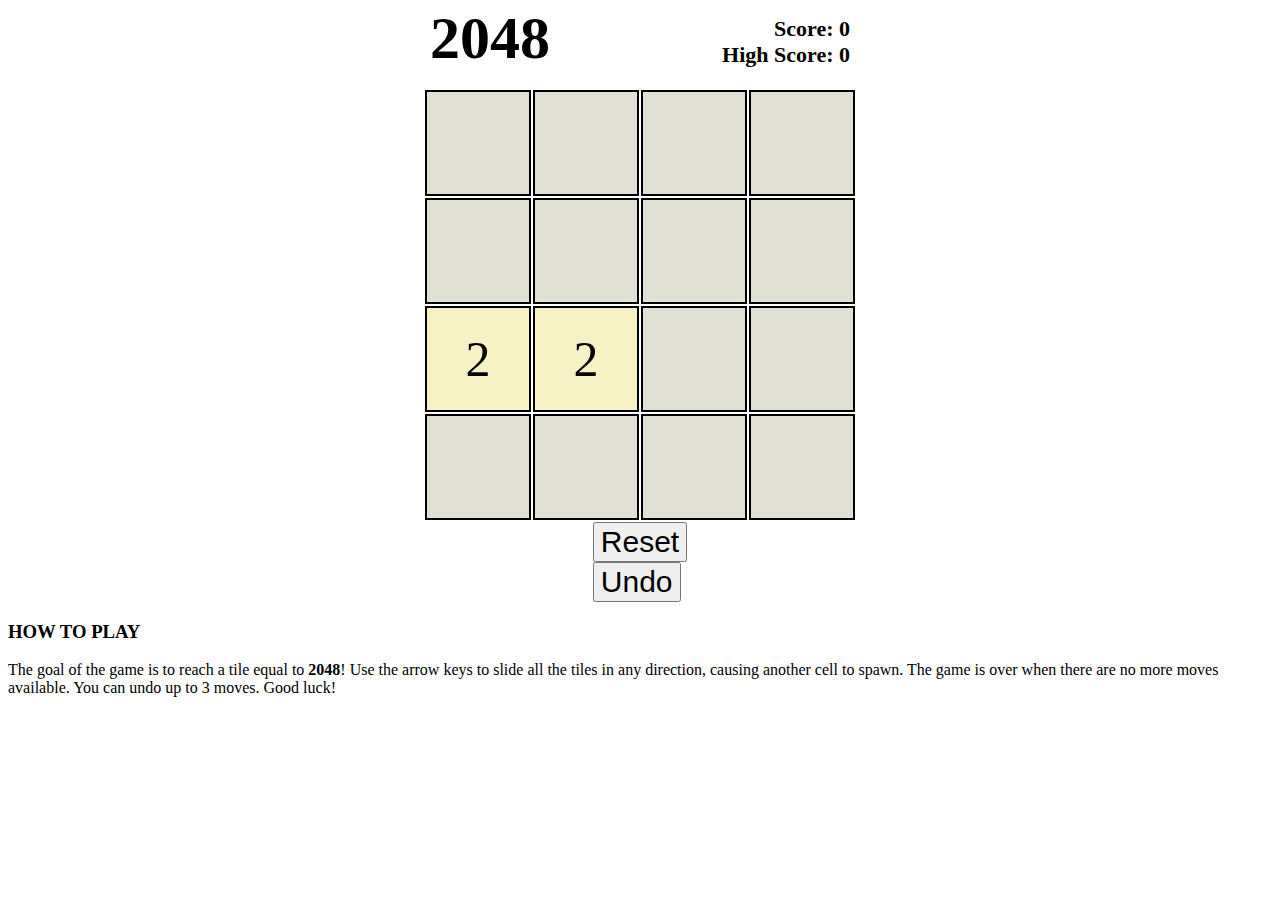
<file: index.html>
<!DOCTYPE html>

<html>
	
	<head>
		<title>2048</title>
		<script src="script2048.js" defer></script>
		<link href="style2048.css" rel="stylesheet">
	</head>
	
	<body>
		
		<main id="id_main">
			
			<header id="id_game_header">
				<div id="id_game_title">
					<h1>2048</h1>
				</div>
				
				<div id="id_score">
				
					<h3 id="id_current_score">Score:
						<span id="id_score_span">0</span>
					</h3>
					<h3 id="id_high_score">High Score:
						<span id="id_high_score_span">0</span>
					</h3>
				
				</div>
			</header>
			
			<div id="id_div_table">
				<table id="id_table" tabindex="0">
					<tr id="id_table_row_0" class="class_table_row">
						<td id="id_table_cell_0_0" class="cell">1</td>
						<td id="id_table_cell_0_1" class="cell">1</td>
						<td id="id_table_cell_0_2" class="cell">1</td>
						<td id="id_table_cell_0_3" class="cell">1</td>
					</tr>
					<tr id="id_table_row_1" class="class_table_row">
						<td id="id_table_cell_1_0" class="cell">1</td>
						<td id="id_table_cell_1_1" class="cell">1</td>
						<td id="id_table_cell_1_2" class="cell">1</td>
						<td id="id_table_cell_1_3" class="cell">1</td>
					</tr>
					<tr id="id_table_row_2" class="class_table_row">
						<td id="id_table_cell_2_0" class="cell">1</td>
						<td id="id_table_cell_2_1" class="cell">1</td>
						<td id="id_table_cell_2_2" class="cell">1</td>
						<td id="id_table_cell_2_3" class="cell">1</td>
					</tr>
					<tr id="id_table_row_3" class="class_table_row">
						<td id="id_table_cell_3_0" class="cell">1</td>
						<td id="id_table_cell_3_1" class="cell">1</td>
						<td id="id_table_cell_3_2" class="cell">1</td>
						<td id="id_table_cell_3_3" class="cell">1</td>
					</tr>
				</table>
			</div>
			
			<div id="id_div_buttons">
				
				<div id="div_button_reset">
					<button id="id_button_reset" class="buttons" onclick="initGame()">Reset</button>
				</div>
				
				<div id="div_button_undo">
					<button id="id_button_undo" class="buttons" onclick="undoMove()"> Undo</button>
				</div>
				
			</div>
			
			<footer id="id_game_footer">
				<h3>HOW TO PLAY</h3>
				<p id>The goal of the game is to reach a tile equal to
				<strong>2048</strong>! Use the arrow keys to slide all 
				the tiles in any direction, causing another cell to spawn.
				The game is	over when there are no more moves available. 
				You can undo up to 3 moves. Good luck!</p>
			</footer>
			
		</main>
		
	</body>
	
	
</html>
</file>
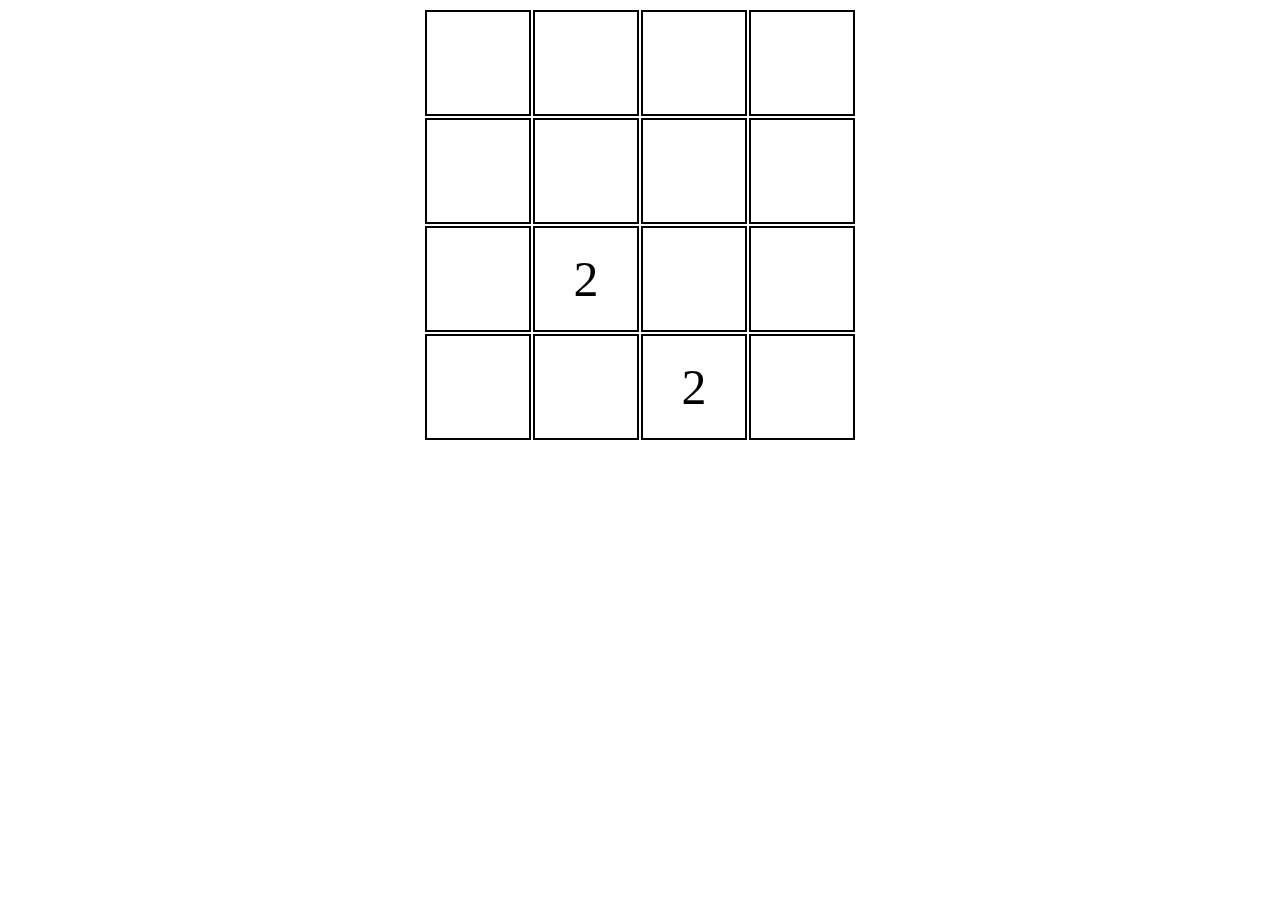
<file: index2048.html>
<!DOCTYPE html>

<html>
	
	<head>
		<title>2048</title>
		<script src="script2048.js" defer></script>
		<link href="style2048.css" rel="stylesheet">
	</head>
	
	<body>
		
		<main id="id_main">
			
			<div id="id_div_table">
				<table id="id_table" tabindex="0">
					<tr id="id_table_row_0" class="class_table_row">
						<td id="id_table_cell_0_0" class="cell">1</td>
						<td id="id_table_cell_0_1" class="cell">1</td>
						<td id="id_table_cell_0_2" class="cell">1</td>
						<td id="id_table_cell_0_3" class="cell">1</td>
					</tr>
					<tr id="id_table_row_1" class="class_table_row">
						<td id="id_table_cell_1_0" class="cell">1</td>
						<td id="id_table_cell_1_1" class="cell">1</td>
						<td id="id_table_cell_1_2" class="cell">1</td>
						<td id="id_table_cell_1_3" class="cell">1</td>
					</tr>
					<tr id="id_table_row_2" class="class_table_row">
						<td id="id_table_cell_2_0" class="cell">1</td>
						<td id="id_table_cell_2_1" class="cell">1</td>
						<td id="id_table_cell_2_2" class="cell">1</td>
						<td id="id_table_cell_2_3" class="cell">1</td>
					</tr>
					<tr id="id_table_row_3" class="class_table_row">
						<td id="id_table_cell_3_0" class="cell">1</td>
						<td id="id_table_cell_3_1" class="cell">1</td>
						<td id="id_table_cell_3_2" class="cell">1</td>
						<td id="id_table_cell_3_3" class="cell">1</td>
					</tr>
				</table>
			</div>
			
		</main>
		
	</body>
	
	
</html>
</file>
<file: style2048.css>
.cell{
	width: 100px;
	height: 100px;
	border: 2px solid;
	text-align: center;
	font-size: 50px;
		
}

#id_button_reset, #id_button_undo{
	font-size: 30px;
}

#id_main{
	display: flex;
	flex-direction: column;
	align-items: center;
	justify-content: center;
}

#id_game_header{
	display: flex;
	flex-direction: row;
    justify-content: space-between;
    align-items: flex-end;
    width: 100%;
    max-width: 420px;
    margin-bottom: 20px;
}

#id_game_title{
	font-size: 40px;
}

#id_game_title h1{
	margin: 0;
	font-size: 60px;
	font-weight: bold;
	line-height: 1;
}

#id_score{
	display: flex;
	flex-direction: column;
	align-items: flex-end;
	text-align: right;
}

#id_score h3{
	margin: 0;
	font-size: 22px;
	white-space: nowrap;
}
</file>
